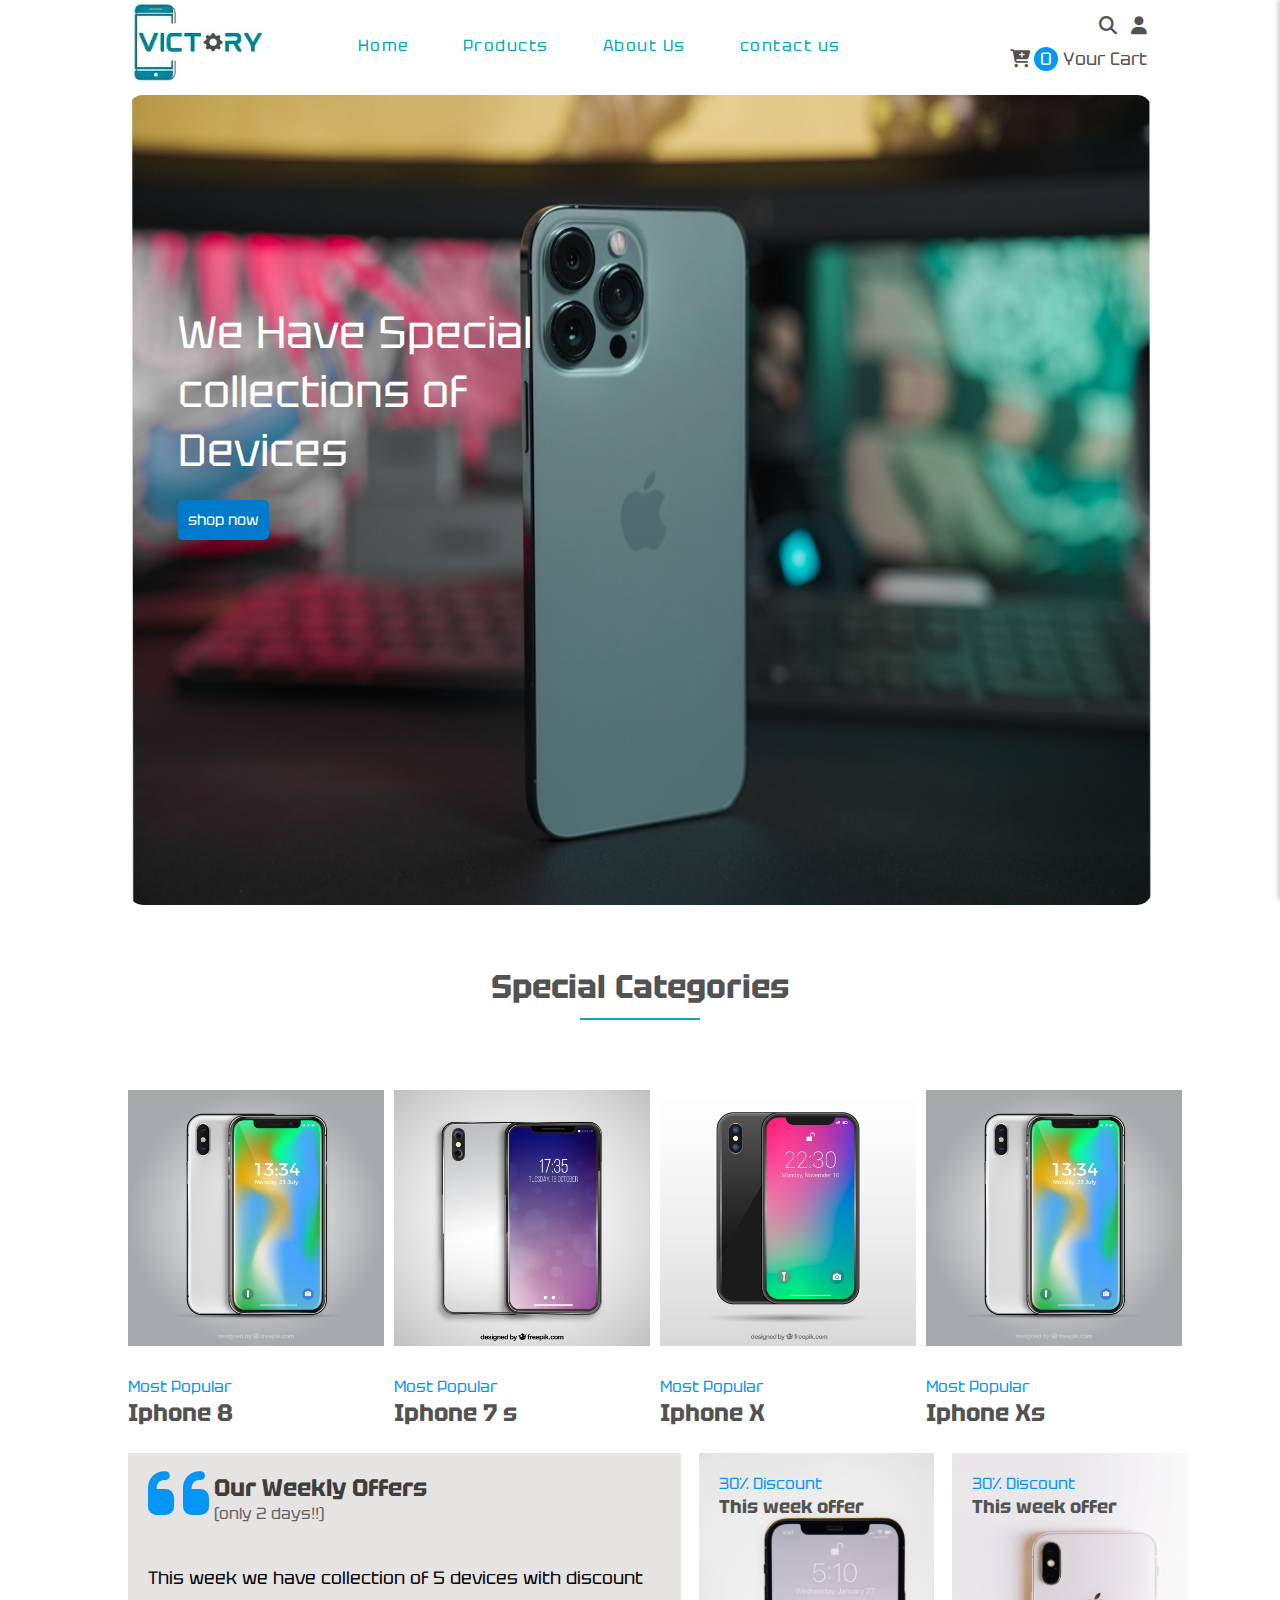
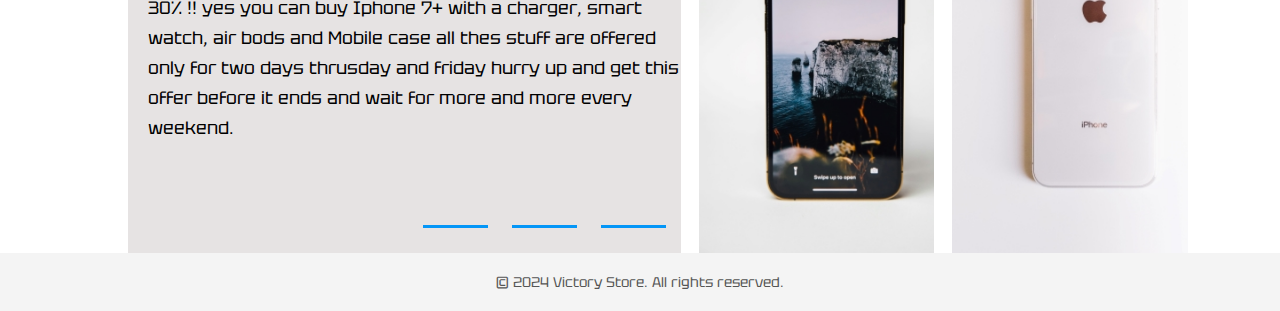
<file: index.html>
<!DOCTYPE html>
<html>

<head>
    <meta charset="UTF-8">
    <meta name="viewport" content="width=device-width, initial-scale=1.0">
    <link rel="stylesheet" href="styles/all.css">
    <link rel="preconnect" href="https://fonts.googleapis.com">
    <link rel="preconnect" href="https://fonts.gstatic.com" crossorigin>
    <link
        href="https://fonts.googleapis.com/css2?family=Lexend:wght@100;200;300&family=Nunito:wght@200&family=Raleway:wght@600&family=Tektur:wght@600;700&family=Work+Sans:wght@200;300;400;500;600;700;800&display=swap"
        rel="stylesheet">
    <link rel="stylesheet" href="styles/style.css">
    <link rel="stylesheet" href="styles/home.css">
    <link rel="stylesheet" href="styles/special.css">
    <title>Victory || Smart Devices Store</title>
</head>

<body>
    <!-- start heading -->
    <header>
        <div class="container">
            <div class="header_content">
                <img class="logo" src="images/llogo05.jpg" alt="logo">
                <nav>
                    <ul class="list_header">
                        <li>
                            <a class="main_nav_item" href="index.html">Home</a>
                        </li>
                        <li><a class="main_nav_item" href="products.html">Products</a></li>
                        <li><a class="main_nav_item" href="about.html">About Us</a></li>
                        <li><a class="main_nav_item" href="contact.html">contact us</a></li>
                    </ul>
                </nav>
                <div class="login_icons">
                    <ul class="list">
                        <li> <i class="fa-solid fa-magnifying-glass"></i></li>
                        <li> <i class="fa-solid fa-user"></i></li>
                        <li> <i class="fa-solid fa-cart-plus">&nbsp;</i><span class="zero"> 0</span> Your Cart</li>
                    </ul> <!-- /list -->
                </div> <!-- /login -->
            </div> <!-- header-content -->
        </div>
    </header>
    <!-- end heading -->
    <!-- start home section -->
    <section>
        <div class="container">
            <div class="home_sec">
                <div class="welcome">We Have Special<br> collections
                    of<br> Devices <br>
                    <a href="products.html" class="welcome_btn">shop now</a>
                </div>
                <img class="home_img" src="images/home0205.jpg" alt="opps home img">
            </div>
        </div>
    </section>
    <!-- end home section -->
    <!-- start special sec -->
    <section>
        <div class="container">
            <div class="sec_head_title">
                <h2 class="title">Special Categories</h2>
                <div class="line"></div>
            </div>
            <!-- start special top part -->
            <div class="special_top">
                <!-- start special item part -->
                <div class="special_item">
                    <img src="images/4.jpg" alt="" class="special_img">
                    <h4 class="special_item_title">Most Popular</h4>
                    <h2 class="special_item_disc">Iphone 8</h2>
                    <i class="fa-solid fa-angle-right spec_icon"></i>
                </div>
                <!-- end special item part -->
                <!-- start special item part -->
                <div class="special_item">
                    <img src="images/2.jpg" alt="" class="special_img">
                    <h4 class="special_item_title">Most Popular</h4>
                    <h2 class="special_item_disc">Iphone 7 s</h2>
                    <i class="fa-solid fa-angle-right spec_icon"></i>
                </div>
                <!-- end special item part -->
                <!-- start special item part -->
                <div class="special_item">
                    <img src="images/3.jpg" alt="" class="special_img">
                    <h4 class="special_item_title">Most Popular</h4>
                    <h2 class="special_item_disc">Iphone X</h2>
                    <i class="fa-solid fa-angle-right spec_icon"></i>
                </div>
                <!-- end special item part -->
                <!-- start special item part -->
                <div class="special_item">
                    <img src="images/4.jpg" alt="" class="special_img">
                    <h4 class="special_item_title">Most Popular</h4>
                    <h2 class="special_item_disc">Iphone Xs</h2>
                    <i class="fa-solid fa-angle-right spec_icon"></i>
                </div>
                <!-- end special item part -->
            </div>
            <!-- end special top part -->
            <!-- ------------------------------------------------------------------------ -->
            <!-- start special bottom part -->
            <div class="special_bottom">
                <!-- start offers part -->
                <div class="offers">
                    <!-- start offers top part -->
                    <div class="offers_top">
                        <i class="fa-solid fa-quote-left"></i>
                        <div class="offers_title_all">
                            <h2 class="offers_title">Our Weekly Offers</h2>
                            <p class="offers_sub">(only 2 days!!)</p>
                        </div>
                    </div>
                    <!-- end offers top part -->
                    <p class="offers_disc">
                        This week we have collection of 5 devices with discount 30% !!
                        yes you can buy Iphone 7+ with a charger, smart watch, air bods
                        and Mobile case all thes stuff are offered only for two days thrusday and friday
                        hurry up and get this offer before it ends and wait for more and more every weekend.
                    </p>
                    <div class="cont_offerline">
                        <div class="offerline"></div>
                        <div class="offerline"></div>
                        <div class="offerline"></div>
                    </div>
                </div>
                <!-- end offers part -->
                <!-- start descount part -->
                <div class="discount01">
                    <p>30% Discount </p>
                    <h3>This week offer</h3>
                </div>
                <div class="discount02">
                    <p>30% Discount </p>
                    <h3>This week offer</h3>
                </div>
                <!-- end descount part -->
            </div>
    </section>
    <!-- end special sec -->
    <!-- start sidebar cart -->
    <div id="cart-sidebar" class="cart-sidebar">
        <h2>Your Cart</h2>
        <ul id="cart-items"></ul>
        <button id="close-cart">Close</button>
    </div>

    <!-- end sidebar cart -->
    <footer>
        <div class="container">
            <p>&copy; 2024 Victory Store. All rights reserved.</p>
        </div>
    </footer>

    <script src="js/script.js"></script>
</body>


</html>
</file>
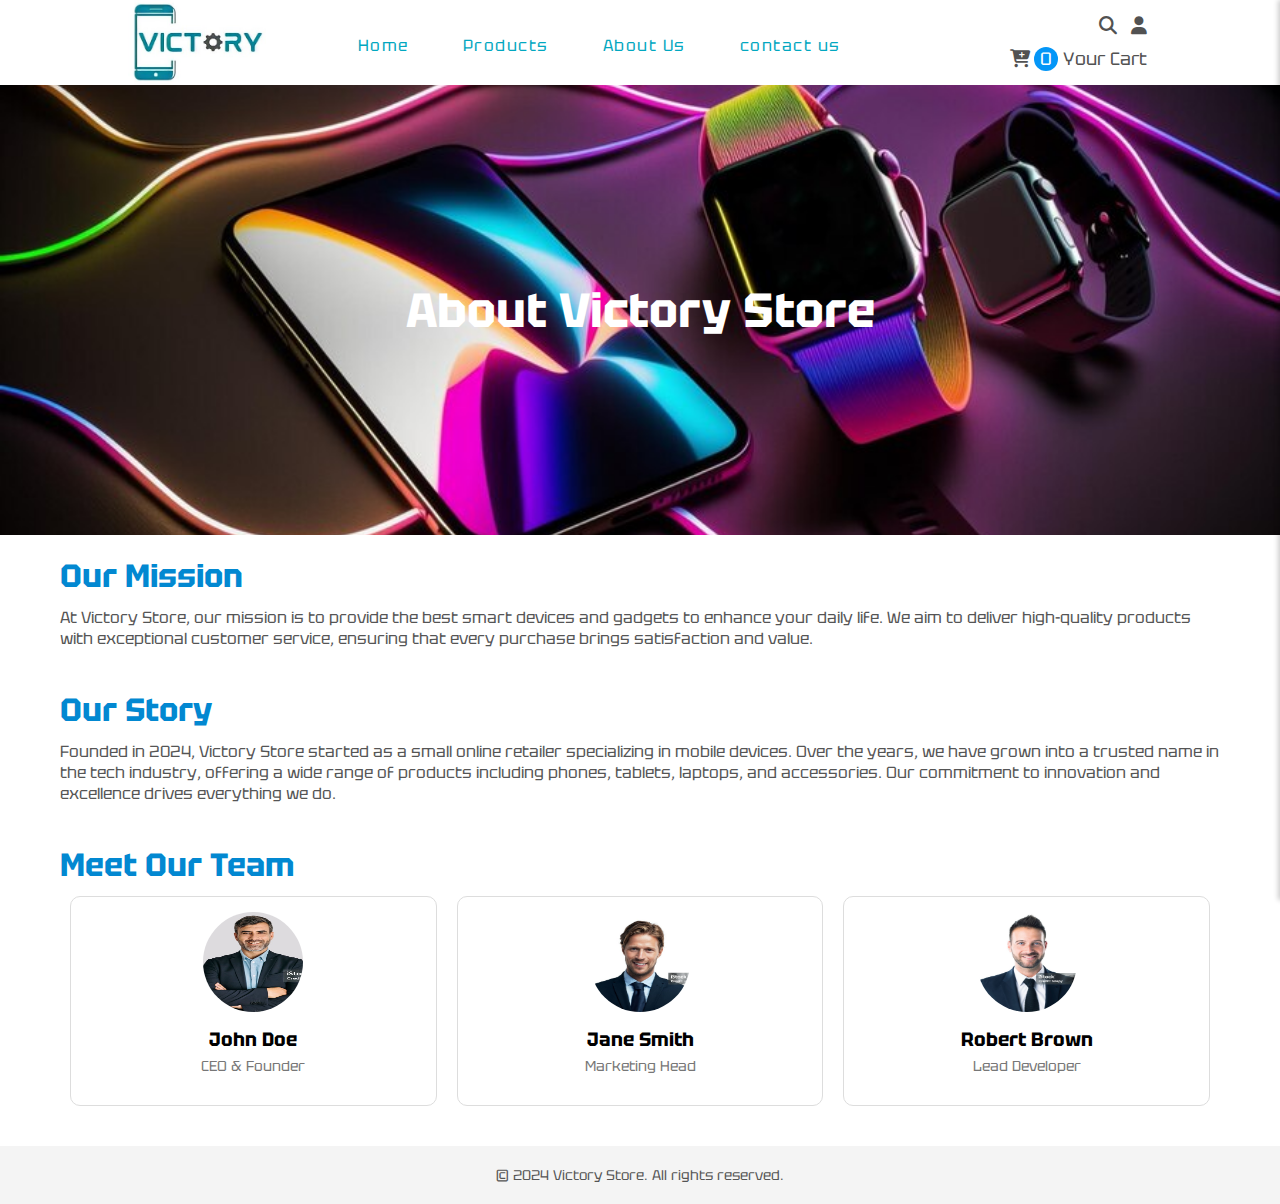
<file: about.html>
<!DOCTYPE html>
<html>
  <head>
    <meta charset="UTF-8" />
    <meta name="viewport" content="width=device-width, initial-scale=1.0" />
    <link rel="stylesheet" href="styles/all.css" />
    <link rel="preconnect" href="https://fonts.googleapis.com" />
    <link rel="preconnect" href="https://fonts.gstatic.com" crossorigin />
    <link
      href="https://fonts.googleapis.com/css2?family=Lexend:wght@100;200;300&family=Nunito:wght@200&family=Raleway:wght@600&family=Tektur:wght@600;700&family=Work+Sans:wght@200;300;400;500;600;700;800&display=swap"
      rel="stylesheet"
    />
    <link rel="stylesheet" href="styles/style.css" />
    <link rel="stylesheet" href="styles/about.css" />
    <title>Victory || Smart Devices Store</title>
  </head>

  <body>
    <!-- start heading -->
    <header>
      <div class="container">
        <div class="header_content">
          <img class="logo" src="images/llogo05.jpg" alt="logo" />
          <nav>
            <ul class="list_header">
              <li>
                <a class="main_nav_item" href="index.html">Home</a>
              </li>
              <li>
                <a class="main_nav_item" href="products.html">Products</a>
              </li>
              <li><a class="main_nav_item" href="about.html">About Us</a></li>
              <li>
                <a class="main_nav_item" href="contact.html">contact us</a>
              </li>
            </ul>
          </nav>
          <div class="login_icons">
            <ul class="list">
              <li><i class="fa-solid fa-magnifying-glass"></i></li>
              <li><i class="fa-solid fa-user"></i></li>
              <li>
                <i class="fa-solid fa-cart-plus">&nbsp;</i
                ><span class="zero"> 0</span> Your Cart
              </li>
            </ul>
            <!-- /list -->
          </div>
          <!-- /login -->
        </div>
        <!-- header-content -->
      </div>
    </header>
    <!-- end heading -->
    <!-- Header Section -->
    <div class="about-header">
      <h1>About Victory Store</h1>
    </div>

    <!-- About Us Content -->
    <div class="about-container">
      <div class="about-section">
        <h2>Our Mission</h2>
        <p>
          At Victory Store, our mission is to provide the best smart devices and
          gadgets to enhance your daily life. We aim to deliver high-quality
          products with exceptional customer service, ensuring that every
          purchase brings satisfaction and value.
        </p>
      </div>

      <div class="about-section">
        <h2>Our Story</h2>
        <p>
          Founded in 2024, Victory Store started as a small online retailer
          specializing in mobile devices. Over the years, we have grown into a
          trusted name in the tech industry, offering a wide range of products
          including phones, tablets, laptops, and accessories. Our commitment to
          innovation and excellence drives everything we do.
        </p>
      </div>

      <div class="about-section">
        <h2>Meet Our Team</h2>
        <div class="team-container">
          <div class="team-member">
            <img src="images/u1.png" alt="John Doe" />
            <h3>John Doe</h3>
            <p>CEO & Founder</p>
          </div>
          <div class="team-member">
            <img src="images/u2.png" alt="Jane Smith" />
            <h3>Jane Smith</h3>
            <p>Marketing Head</p>
          </div>
          <div class="team-member">
            <img src="images/u3.png" alt="Robert Brown" />
            <h3>Robert Brown</h3>
            <p>Lead Developer</p>
          </div>
        </div>
      </div>
    </div>

    <!-- start sidebar cart -->
    <div id="cart-sidebar" class="cart-sidebar">
      <h2>Your Cart</h2>
      <ul id="cart-items"></ul>
      <button id="close-cart">Close</button>
    </div>

    <!-- end sidebar cart -->
    <!-- start footer -->
    <footer>
      <div class="container">
        <p>&copy; 2024 Victory Store. All rights reserved.</p>
      </div>
    </footer>
    <!-- end footer -->
    <script src="js/script.js"></script>
  </body>
</html>
</file>
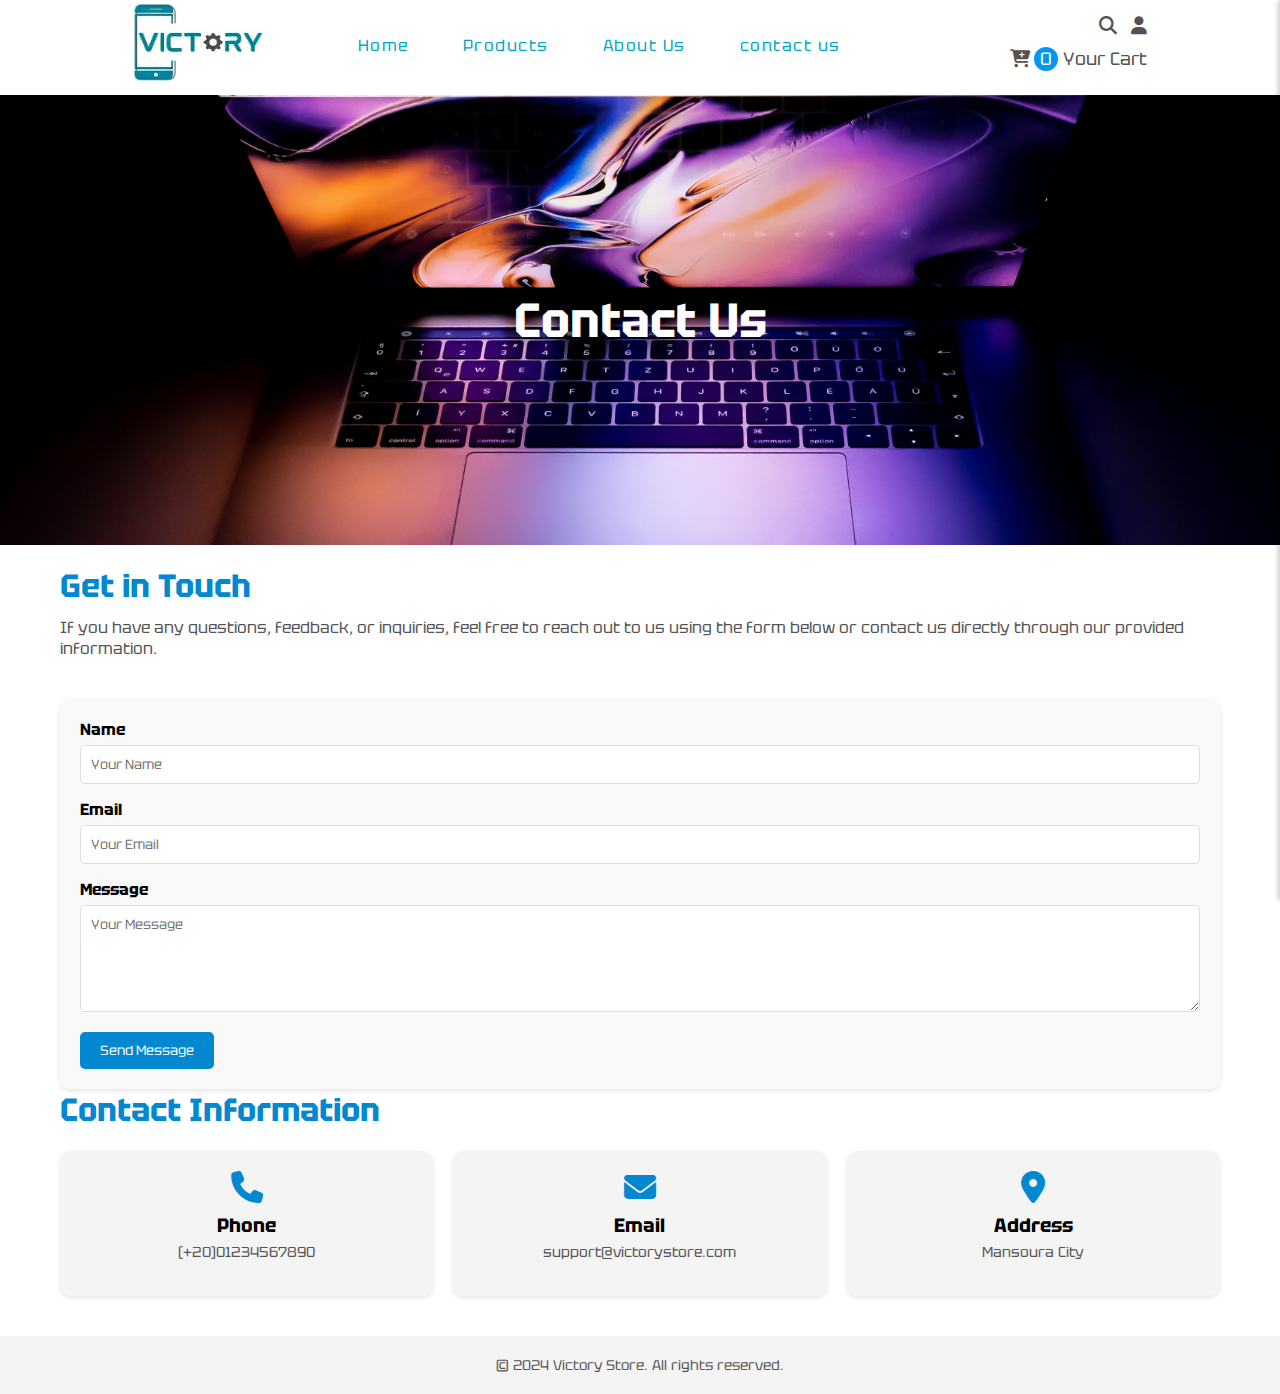
<file: contact.html>
<!DOCTYPE html>
<html>
  <head>
    <meta charset="UTF-8" />
    <meta name="viewport" content="width=device-width, initial-scale=1.0" />
    <link rel="stylesheet" href="styles/all.css" />
    <link rel="preconnect" href="https://fonts.googleapis.com" />
    <link rel="preconnect" href="https://fonts.gstatic.com" crossorigin />
    <link
      href="https://fonts.googleapis.com/css2?family=Lexend:wght@100;200;300&family=Nunito:wght@200&family=Raleway:wght@600&family=Tektur:wght@600;700&family=Work+Sans:wght@200;300;400;500;600;700;800&display=swap"
      rel="stylesheet"
    />
    <link rel="stylesheet" href="styles/style.css" />
    <link rel="stylesheet" href="styles/contact.css" />
    <title>Victory || Smart Devices Store</title>
  </head>

  <body>
    <!-- start heading -->
    <header>
      <div class="container">
        <div class="header_content">
          <img class="logo" src="images/llogo05.jpg" alt="logo" />
          <nav>
            <ul class="list_header">
              <li>
                <a class="main_nav_item" href="index.html">Home</a>
              </li>
              <li>
                <a class="main_nav_item" href="products.html">Products</a>
              </li>
              <li><a class="main_nav_item" href="about.html">About Us</a></li>
              <li>
                <a class="main_nav_item" href="contact.html">contact us</a>
              </li>
            </ul>
          </nav>
          <div class="login_icons">
            <ul class="list">
              <li><i class="fa-solid fa-magnifying-glass"></i></li>
              <li><i class="fa-solid fa-user"></i></li>
              <li>
                <i class="fa-solid fa-cart-plus">&nbsp;</i
                ><span class="zero"> 0</span> Your Cart
              </li>
            </ul>
            <!-- /list -->
          </div>
          <!-- /login -->
        </div>
        <!-- header-content -->
      </div>
    </header>
    <!-- end heading -->
    <!-- Header Section -->
    <div class="contact-header">
      <h1>Contact Us</h1>
    </div>

    <!-- Contact Us Content -->
    <div class="contact-container">
      <div class="contact-section">
        <h2>Get in Touch</h2>
        <p>
          If you have any questions, feedback, or inquiries, feel free to reach
          out to us using the form below or contact us directly through our
          provided information.
        </p>
      </div>

      <!-- Contact Form -->
      <div class="contact-form">
        <form>
          <label for="name">Name</label>
          <input
            type="text"
            id="name"
            name="name"
            placeholder="Your Name"
            required
          />

          <label for="email">Email</label>
          <input
            type="email"
            id="email"
            name="email"
            placeholder="Your Email"
            required
          />

          <label for="message">Message</label>
          <textarea
            id="message"
            name="message"
            rows="5"
            placeholder="Your Message"
            required
          ></textarea>

          <button type="submit">Send Message</button>
        </form>
      </div>

      <!-- Contact Information -->
      <div class="contact-section">
        <h2>Contact Information</h2>
        <div class="contact-info">
          <div class="info-box">
            <i class="fa-solid fa-phone"></i>
            <h3>Phone</h3>
            <p>(+20)01234567890</p>
          </div>
          <div class="info-box">
            <i class="fa-solid fa-envelope"></i>
            <h3>Email</h3>
            <p>support@victorystore.com</p>
          </div>
          <div class="info-box">
            <i class="fa-solid fa-map-marker-alt"></i>
            <h3>Address</h3>
            <p>Mansoura City</p>
          </div>
        </div>
      </div>
    </div>

    <!-- start sidebar cart -->
    <div id="cart-sidebar" class="cart-sidebar">
      <h2>Your Cart</h2>
      <ul id="cart-items"></ul>
      <button id="close-cart">Close</button>
    </div>

    <!-- end sidebar cart -->
    <!-- start footer -->
    <footer>
      <div class="container">
        <p>&copy; 2024 Victory Store. All rights reserved.</p>
      </div>
    </footer>
    <!-- end footer -->
    <script src="js/script.js"></script>
  </body>
</html>
</file>
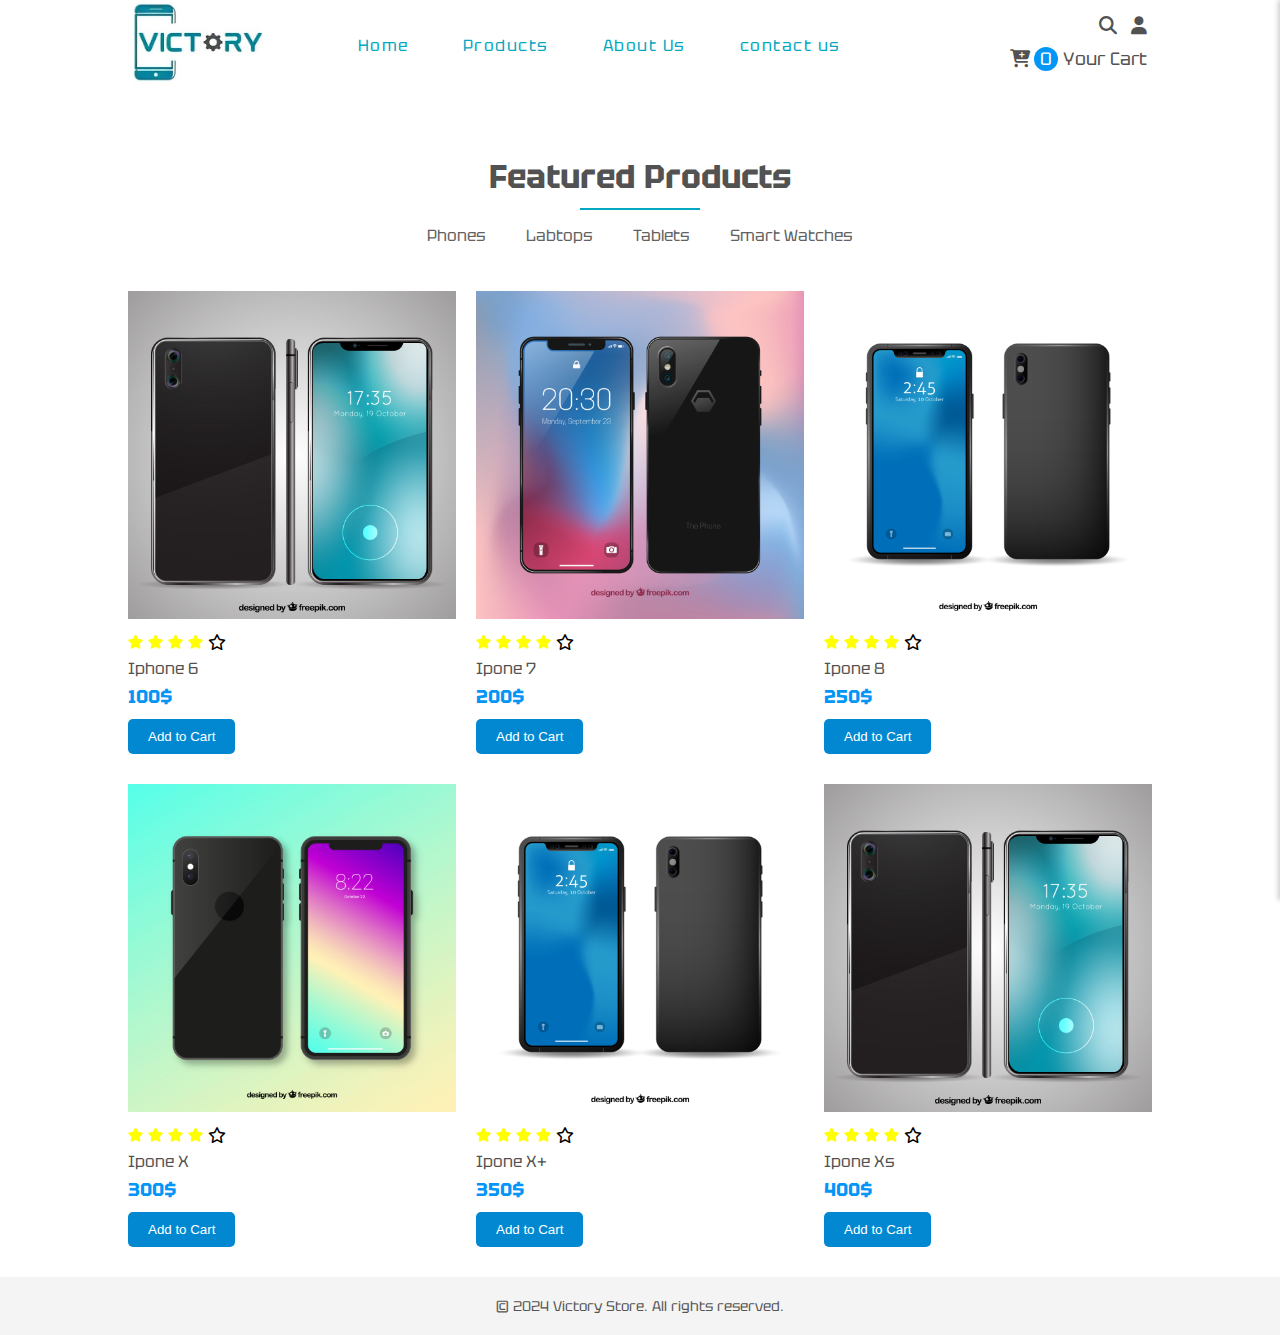
<file: products.html>
<!DOCTYPE html>
<html>
  <head>
    <meta charset="UTF-8" />
    <meta name="viewport" content="width=device-width, initial-scale=1.0" />
    <link rel="stylesheet" href="styles/all.css" />
    <link rel="preconnect" href="https://fonts.googleapis.com" />
    <link rel="preconnect" href="https://fonts.gstatic.com" crossorigin />
    <link
      href="https://fonts.googleapis.com/css2?family=Lexend:wght@100;200;300&family=Nunito:wght@200&family=Raleway:wght@600&family=Tektur:wght@600;700&family=Work+Sans:wght@200;300;400;500;600;700;800&display=swap"
      rel="stylesheet"
    />
    <link rel="stylesheet" href="styles/style.css" />
    <link rel="stylesheet" href="styles/products.css" />
    <title>Victory || Smart Devices Store</title>
  </head>

  <body>
    <!-- start heading -->
    <header>
      <div class="container">
        <div class="header_content">
          <img class="logo" src="images/llogo05.jpg" alt="logo" />
          <nav>
            <ul class="list_header">
              <li>
                <a class="main_nav_item" href="index.html">Home</a>
              </li>
              <!-- <li><a class="main_nav_item" href="#">Chargers</a></li> -->
              <li>
                <a class="main_nav_item" href="products.html">Products</a>
              </li>
              <!-- <li><a class="main_nav_item" href="#">Head Phones</a></li> -->
              <li><a class="main_nav_item" href="about.html">About Us</a></li>
              <li>
                <a class="main_nav_item" href="contact.html">contact us</a>
              </li>
            </ul>
          </nav>
          <div class="login_icons">
            <ul class="list">
              <li><i class="fa-solid fa-magnifying-glass"></i></li>
              <li><i class="fa-solid fa-user"></i></li>
              <li>
                <i class="fa-solid fa-cart-plus">&nbsp;</i
                ><span class="zero"> 0</span> Your Cart
              </li>
            </ul>
            <!-- /list -->
          </div>
          <!-- /login -->
        </div>
        <!-- header-content -->
      </div>
    </header>
    <!-- end heading -->
    <!-- start product sec -->
    <section>
      <div class="container">
        <div class="sec_head_title">
          <h2 class="title">Featured Products</h2>
          <div class="line"></div>
        </div>
        <ul class="product_list list">
          <li>Phones</li>
          <li>Labtops</li>
          <li>Tablets</li>
          <li>Smart Watches</li>
        </ul>
        <div class="product_sec">
          <div class="product_item">
            <div class="product_img">
              <img src="images/1.jpg" alt="opps" />

              <div class="product_info">
                <i class="active fa fa-star fa-sm"></i>
                <i class="active fa fa-star fa-sm"></i>
                <i class="active fa fa-star fa-sm"></i>
                <i class="active fa fa-star fa-sm"></i>
                <i class="fa-regular fa-star"></i>
                <span>Iphone 6</span>
                <h3>100$</h3>
                <button
                  class="add-to-cart"
                  data-name="Iphone 6"
                  data-price="100"
                >
                  Add to Cart
                </button>
              </div>
              <!-- product_info -->
            </div>
            <!-- product_img -->
          </div>
          <!-- product_item -->
          <div class="product_item">
            <div class="product_img">
              <img src="images/11.jpg" alt="opps" />

              <div class="product_info">
                <i class="active fa fa-star fa-sm"></i>
                <i class="active fa fa-star fa-sm"></i>
                <i class="active fa fa-star fa-sm"></i>
                <i class="active fa fa-star fa-sm"></i>
                <i class="fa-regular fa-star"></i>
                <span>Ipone 7</span>
                <h3>200$</h3>
                <button
                  class="add-to-cart"
                  data-name="Iphone 7"
                  data-price="200"
                >
                  Add to Cart
                </button>
              </div>
              <!-- product_info -->
            </div>
            <!-- product_img -->
          </div>
          <!-- product_item -->
          <div class="product_item">
            <div class="product_img">
              <img src="images/22.jpg" alt="opps" />

              <div class="product_info">
                <i class="active fa fa-star fa-sm"></i>
                <i class="active fa fa-star fa-sm"></i>
                <i class="active fa fa-star fa-sm"></i>
                <i class="active fa fa-star fa-sm"></i>
                <i class="fa-regular fa-star"></i>
                <span>Ipone 8</span>
                <h3>250$</h3>
                <button
                  class="add-to-cart"
                  data-name="Iphone 8"
                  data-price="250"
                >
                  Add to Cart
                </button>
              </div>
              <!-- product_info -->
            </div>
            <!-- product_img -->
          </div>
          <!-- product_item -->
        </div>
        <div class="product_sec">
          <div class="product_item">
            <div class="product_img">
              <img src="images/33.jpg" alt="opps" />

              <div class="product_info">
                <i class="active fa fa-star fa-sm"></i>
                <i class="active fa fa-star fa-sm"></i>
                <i class="active fa fa-star fa-sm"></i>
                <i class="active fa fa-star fa-sm"></i>
                <i class="fa-regular fa-star"></i>
                <span>Ipone X</span>
                <h3>300$</h3>
                <button
                  class="add-to-cart"
                  data-name="Iphone X"
                  data-price="300"
                >
                  Add to Cart
                </button>
              </div>
              <!-- product_info -->
            </div>
            <!-- product_img -->
          </div>
          <!-- product_item -->
          <div class="product_item">
            <div class="product_img">
              <img src="images/22.jpg" alt="opps" />

              <div class="product_info">
                <i class="active fa fa-star fa-sm"></i>
                <i class="active fa fa-star fa-sm"></i>
                <i class="active fa fa-star fa-sm"></i>
                <i class="active fa fa-star fa-sm"></i>
                <i class="fa-regular fa-star"></i>
                <span>Ipone X+</span>
                <h3>350$</h3>
                <button
                  class="add-to-cart"
                  data-name="Iphone X+"
                  data-price="350"
                >
                  Add to Cart
                </button>
              </div>
              <!-- product_info -->
            </div>
            <!-- product_img -->
          </div>
          <!-- product_item -->
          <div class="product_item">
            <div class="product_img">
              <img src="images/1.jpg" alt="opps" />
              <div class="product_info">
                <i class="active fa fa-star fa-sm"></i>
                <i class="active fa fa-star fa-sm"></i>
                <i class="active fa fa-star fa-sm"></i>
                <i class="active fa fa-star fa-sm"></i>
                <i class="fa-regular fa-star"></i>
                <span>Ipone Xs</span>
                <h3>400$</h3>
                <button
                  class="add-to-cart"
                  data-name="Iphone Xs"
                  data-price="400"
                >
                  Add to Cart
                </button>
              </div>
              <!-- product_info -->
            </div>
            <!-- product_img -->
          </div>
          <!-- product_item -->
        </div>
      </div>
    </section>
    <!-- end product sec -->

    <!-- start sidebar cart -->
    <div id="cart-sidebar" class="cart-sidebar">
      <h2>Your Cart</h2>
      <ul id="cart-items"></ul>
      <button id="close-cart">Close</button>
    </div>

    <!-- end sidebar cart -->

    <!-- start footer -->
    <footer>
      <div class="container">
        <p>&copy; 2024 Victory Store. All rights reserved.</p>
      </div>
    </footer>
    <!-- end footer -->
    <script src="js/script.js"></script>
  </body>
</html>
</file>
<file: styles/style.css>
* {
  margin: 0;
  padding: 0;
  box-sizing: border-box;
}

body {
  font-family: "Tektur", sans-serif;
  font-size: normal;
}
/* ================================================================================= */
/* start heading */
.container {
  width: 80%;
  margin: auto;
}

.header_content {
  display: flex;
  justify-content: space-between;
  align-items: center;
}

.logo {
  flex: 1;
  width: 200px;
  height: 85px;
  margin: 0 0px;
}

.header_content nav {
  flex: 3;
}

.header_content ul li {
  display: inline-block;
}

.login_icons {
  flex: 1;
  text-align: right;
}

.list {
  list-style-type: none;
}

.login_icons ul li {
  display: inline-block;
  padding: 5px;
  color: rgb(82, 82, 82);
  font-size: 18px;
}

.zero {
  display: inline-block;
  text-align: center;
  width: 24px;
  height: 24px;
  border-radius: 50%;
  background-color: rgb(4, 150, 247);
  color: #fff;
}

.header_content ul li a {
  text-decoration: none;
  color: rgb(2, 167, 192);
  letter-spacing: 1.5px;
}

.main_nav_item {
  display: block;
  padding: 10px;
  margin: 15px;
  margin-bottom: 10px;
  transition: 0.6s;
  position: relative;
  border-radius: 6px;
}

.header_content ul li .main_nav_item:hover {
  background-color: #d6d6d686;
}
.fa-solid {
  transition: 0.6s;
}
.fa-solid:hover {
  color: rgb(4, 150, 247);
}
/* sections heading*/
/*==============================================================*/
.title {
  margin: auto;
  margin-top: 70px;
  margin-bottom: 10px;
  font-size: 33px;
  color: rgb(82, 82, 82);
}

.line {
  width: 120px;
  height: 2px;
  background-color: rgb(2, 167, 192);
  margin: auto;
  position: relative;
  transition: 0.4s;
}

.sec_head_title:hover .line {
  width: 200px;
}

.sec_head_title {
  text-align: center;
}
/* end heading */
/* ================================================================================= */
/* Footer Styles */
footer {
  background-color: #f4f4f4;
  padding: 20px 0;
  text-align: center;
  color: #555;
  font-size: 14px;
}

footer p {
  margin: 0;
}

/* Add to Cart Button Styles */
.add-to-cart {
  display: inline-block;
  padding: 10px 20px;
  background-color: #0288d1;
  color: white;
  border: none;
  border-radius: 5px;
  cursor: pointer;
  transition: background-color 0.3s ease;
  margin-top: 10px;
}

.add-to-cart:hover {
  background-color: #026aa7;
}

/* Sidebar Cart Styles */
.cart-sidebar {
  position: fixed;
  top: 0;
  right: -300px; /* Start off-screen */
  width: 300px;
  height: 100%;
  background-color: #fff;
  box-shadow: -2px 0 5px rgba(0, 0, 0, 0.2);
  transition: right 0.3s ease; /* Smooth slide-in and slide-out */
  padding: 20px;
  z-index: 1000;
}

.cart-sidebar h2 {
  margin: 0 0 20px;
  font-size: 18px;
  color: #333;
}

.cart-sidebar ul {
  list-style: none;
  padding: 0;
  margin: 0;
}

.cart-sidebar ul li {
  margin-bottom: 10px;
  font-size: 14px;
  color: #555;
  display: flex;
  justify-content: space-between;
}

.cart-sidebar button {
  display: block;
  width: 100%;
  padding: 10px;
  background-color: #d32f2f;
  color: white;
  border: none;
  border-radius: 5px;
  cursor: pointer;
  font-size: 14px;
  font-family: "Tektur", sans-serif;
}

.cart-sidebar button:hover {
  background-color: #b71c1c;
}
.cart-sidebar .remove-item {
  color: #d32f2f;
  color: white;
  font-family: "Tektur", sans-serif;
  padding: 5px;
  width: 70px;
  cursor: pointer;
}
.fa-cart-plus {
  cursor: pointer;
}
</file>
<file: styles/home.css>
/* ================================================================================= */
/* start home sec */
.home_sec {
  width: 100%;
  height: 90vh;
  position: relative;
}

.welcome {
  top: 218px;
  left: 50px;
  color: #fff;
  font-size: 45px;
  position: absolute;
}

.welcome_btn {
  width: 100px;
  height: 30px;
  font-size: 15px;
  color: #fff;
  background-color: rgb(1, 122, 203);
  border: none;
  border-radius: 5px;
  font-family: "Tektur", sans-serif;
  text-decoration: none;
  padding: 10px;
}

.home_img {
  margin-top: 10px;
  width: 100%;
  height: 100%;
  border-radius: 15px;
}

/* end home sec */
/* ================================================================================= */
</file>
<file: styles/special.css>
/* ================================================================================= */
/* start special sec */
/* ================================================================================= */
/* start special top part */
.special_top {
  margin-top: 70px;
  width: 100%;
  display: grid;
  grid-template-columns: 25% 25% 25% 25%;
  grid-gap: 10px;
}

.special_item {
  position: relative;
}

.special_item_title {
  margin-top: 25px;
  color: rgb(4, 150, 247);
  font-weight: normal;
}

.special_item_disc {
  color: rgb(82, 82, 82);
}

.spec_icon {
  font-size: 27px;
  color: #fff;
  background-color: rgb(4, 150, 247);
  width: 38px;
  text-align: center;
  height: 35px;
  padding-top: 4px;
  position: absolute;
  right: 0;
  bottom: 5px;
  visibility: hidden;
}

.special_item:hover .spec_icon {
  visibility: visible;
}

.special_img {
  width: 100%;
}

/* end special top part */
/* ================================================================================= */
/* start special bottom part */
.special_bottom {
  margin-top: 25px;
  width: 100%;
  display: grid;
  grid-template-columns: 54% 23% 23%;
  grid-gap: 18px;
}

.offers {
  background-color: #e6e3e3;
  position: relative;
}

.offers_title_all {
  display: inline-block;
}

.offers_title {
  color: rgb(63, 60, 60);
}

.offers_sub {
  color: rgb(98, 98, 98);
}

.offers_top i {
  display: inline-block;
  font-size: 70px;
  color: rgb(4, 150, 247);
  margin-left: 20px;
  margin-top: 5px;
}

.offers_disc {
  margin-left: 20px;
  margin-top: 35px;
  line-height: 30px;
  font-size: 18px;
}

.cont_offerline {
  position: absolute;
  bottom: 20px;
  right: 15px;
}

.offerline {
  width: 65px;
  height: 3px;
  background-color: rgb(4, 150, 247);
  display: inline-block;
  margin-left: 20px;
}

.dis01img {
  width: 100%;
  height: 100%;
}

.discount01 {
  background: url(../images/Discount1.jpg);
  background-size: cover;
  height: 400px;
  transition: 0.5s;
}

.discount02 {
  background: url(../images/Discount2.jpg);
  background-size: cover;
  height: 400px;
  transition: 0.5s;
}

.discount01 h3,
.discount02 h3 {
  color: rgb(82, 82, 82);
  margin-left: 20px;
}

.discount02 p,
.discount01 p {
  color: rgb(4, 150, 247);
  margin-left: 20px;
  margin-top: 20px;
}

.discount01:hover,
.discount02:hover {
  transform: scale(1.05, 1.05);
}

/* end special bottom part */
/* ================================================================================= */
/* end special sec */
/* ================================================================================= */
</file>
<file: styles/about.css>
.about-header {
  background: url("../images/smart-watch-is-charger-smart-phone_843415-1947.jpg")
    no-repeat center center/cover;
  color: #fff;
  height: 50vh;
  display: flex;
  align-items: center;
  justify-content: center;
  text-align: center;
}

.about-header h1 {
  font-size: 3rem;
  margin: 0;
}

.about-container {
  max-width: 1200px;
  margin: 20px auto;
  padding: 0 20px;
}

.about-section {
  margin-bottom: 40px;
}

.about-section h2 {
  font-size: 2rem;
  color: #0288d1;
  margin-bottom: 10px;
}

.about-section p {
  color: #555;
  font-size: 1rem;
  margin-bottom: 15px;
}

.team-container {
  display: flex;
  flex-wrap: wrap;
  gap: 20px;
  justify-content: center;
}

.team-member {
  text-align: center;
  flex: 1 1 calc(33.333% - 20px);
  max-width: calc(33.333% - 20px);
  border: 1px solid #ddd;
  padding: 15px;
  border-radius: 10px;
  transition: transform 0.3s ease;
}

.team-member img {
  width: 100px;
  height: 100px;
  border-radius: 50%;
  margin-bottom: 10px;
}

.team-member h3 {
  font-size: 1.2rem;
  margin-bottom: 5px;
}

.team-member p {
  font-size: 0.9rem;
  color: #777;
}

.team-member:hover {
  transform: translateY(-5px);
}
</file>
<file: styles/contact.css>
.contact-header {
  background: url("../images/dis03.jpg") no-repeat center center/cover;
  color: #fff;
  height: 50vh;
  display: flex;
  align-items: center;
  justify-content: center;
  text-align: center;
  margin-top: 10px;
}

.contact-header h1 {
  font-size: 3rem;
  margin: 0;
}

.contact-container {
  max-width: 1200px;
  margin: 20px auto;
  padding: 0 20px;
}

.contact-section {
  margin-bottom: 40px;
}

.contact-section h2 {
  font-size: 2rem;
  color: #0288d1;
  margin-bottom: 10px;
}

.contact-section p {
  color: #555;
  font-size: 1rem;
  margin-bottom: 15px;
}

.contact-form {
  background: #f9f9f9;
  padding: 20px;
  border-radius: 10px;
  box-shadow: 0 2px 5px rgba(0, 0, 0, 0.1);
}

.contact-form label {
  display: block;
  margin-bottom: 5px;
  font-weight: bold;
}

.contact-form input,
.contact-form textarea {
  width: 100%;
  padding: 10px;
  margin-bottom: 15px;
  border: 1px solid #ddd;
  border-radius: 5px;
}

.contact-form button {
  display: inline-block;
  background: #0288d1;
  color: #fff;
  padding: 10px 20px;
  border: none;
  border-radius: 5px;
  cursor: pointer;
  transition: background 0.3s ease;
}

.contact-form button:hover {
  background: #026aa7;
}

.contact-info {
  display: flex;
  flex-wrap: wrap;
  gap: 20px;
  margin-top: 20px;
}

.info-box {
  flex: 1 1 calc(33.333% - 20px);
  background: #f4f4f4;
  padding: 20px;
  border-radius: 10px;
  text-align: center;
  box-shadow: 0 2px 5px rgba(0, 0, 0, 0.1);
}

.info-box i {
  font-size: 2rem;
  color: #0288d1;
  margin-bottom: 10px;
}

.info-box h3 {
  margin-bottom: 5px;
  font-size: 1.2rem;
}

.info-box p {
  color: #555;
  font-size: 0.9rem;
}

button,
input,
textarea {
  font-family: "Tektur", sans-serif;
  font-size: normal;
}
</file>
<file: styles/products.css>
/* ================================================================================= */
/* start product sec */
.product_list {
  display: flex;
  justify-content: center;
}

.product_list li {
  margin: 15px 20px;
  color: rgb(98, 98, 98);
}

.product_sec {
  display: grid;
  grid-template-columns: repeat(3, 1fr);
  grid-gap: 20px;
  margin: 30px 0px;
}

.product_img {
  position: relative;
}

.product_img img {
  width: 100%;
}

.product_item i.active {
  color: yellow;
}

.product_info span {
  display: block;
  margin: 5px 0;
  color: rgb(82, 82, 82);
}
.product_info h3 {
  color: rgb(4, 150, 247);
}
.product_info i {
  margin-top: 10px;
}

/* end product sec */
/* ================================================================================= */
</file>
